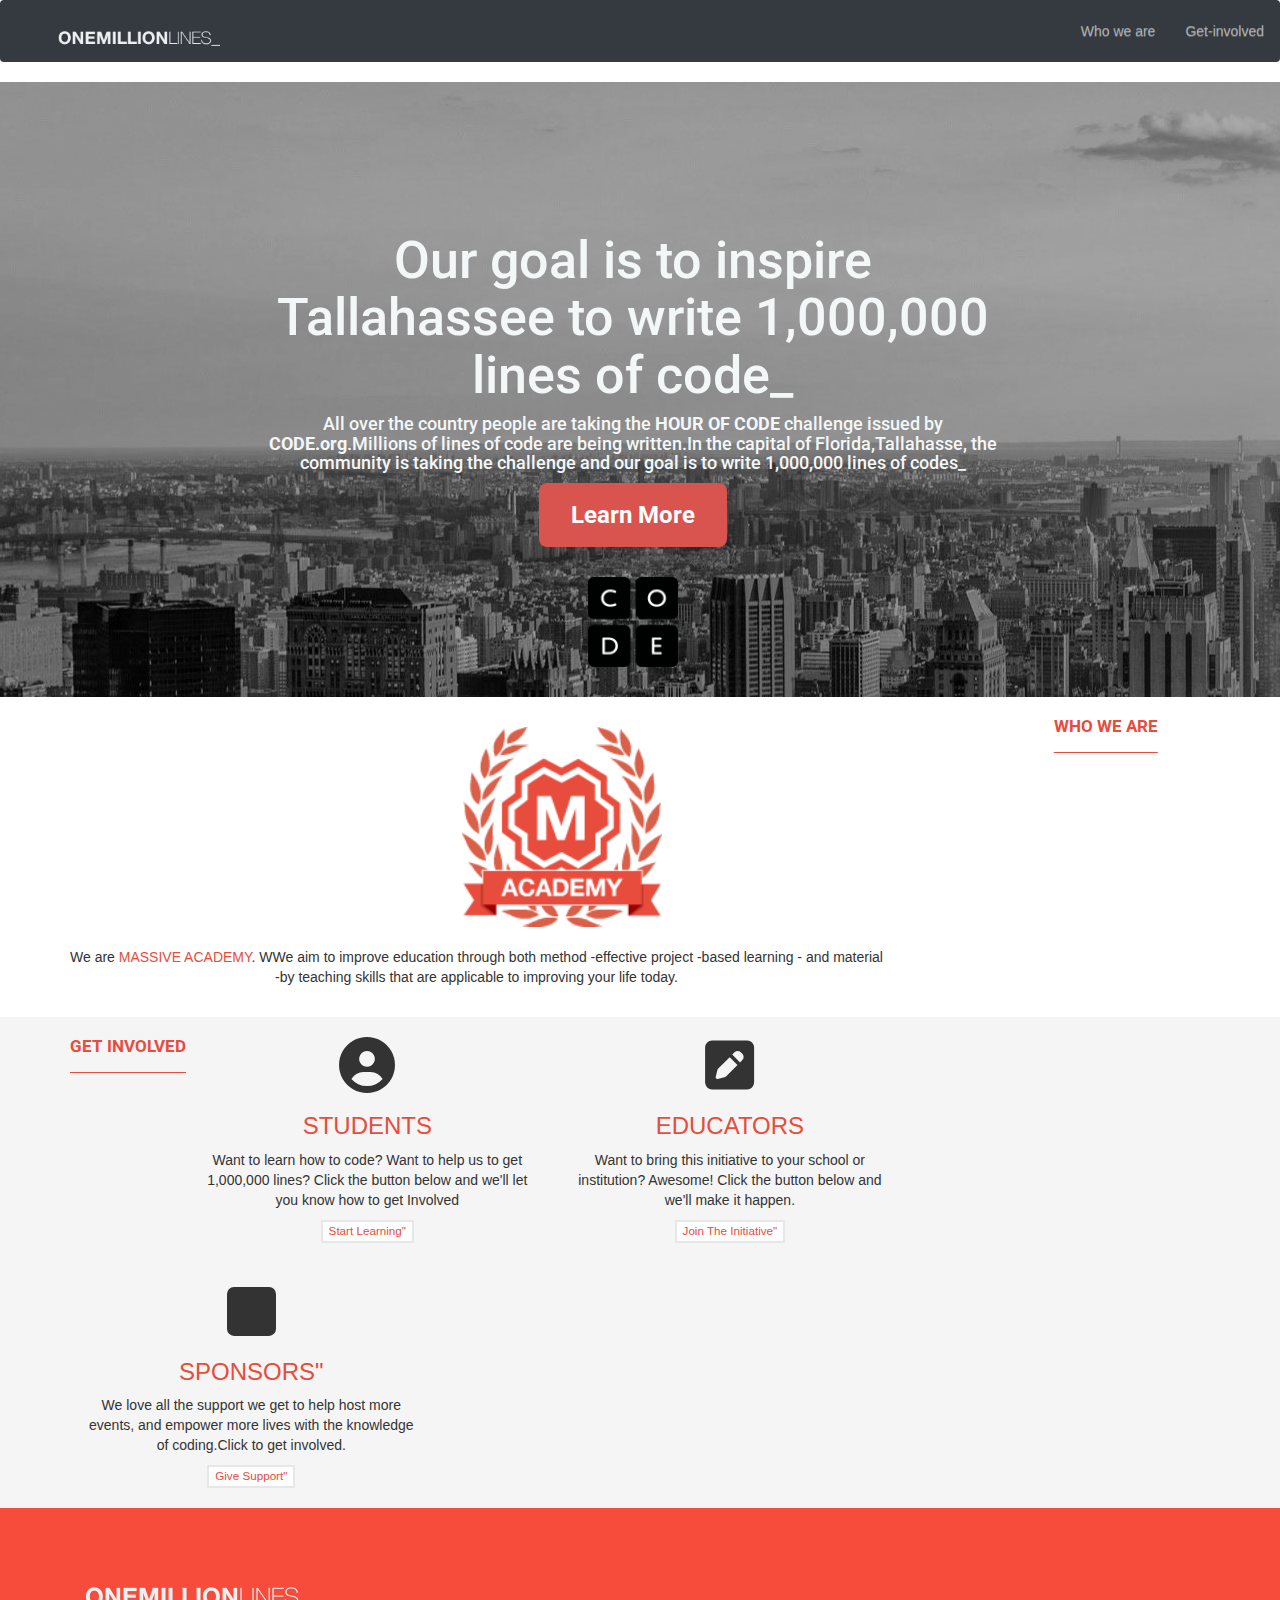
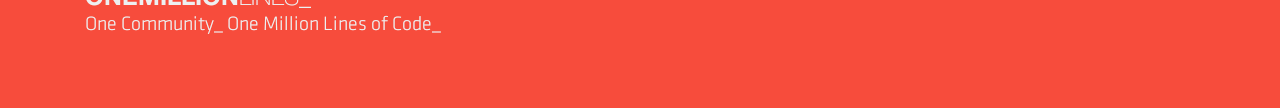
<file: tstbootsrap.html>
<!DOCTYPE html>
<html lang="en">
  <head>
    <meta charset="utf-8">
    <meta http-equiv="X-UA-Compatible" content="IE=edge">
    <meta name="viewport" content="width=device-width, initial-scale=1">
    <!-- The above 3 meta tags *must* come first in the head; any other head content must come *after* these tags -->
    <meta name="description" content="">
    <meta name="author" content="">

    <title>One Million Lines</title>

    <link rel="stylesheet" type="text/css" href="http://fonts.googleapis.com/css?family=Arvo">
    <link rel="stylesheet" type="text/css" href="fonts/font-awesome/css/font-awesome.min.css">


    <!-- Custom styles for this template -->
    <link
      rel="stylesheet"
      href="https://cdn.jsdelivr.net/npm/bootstrap@4.0.0/dist/css/bootstrap.min.css"
      integrity="sha384-Gn5384xqQ1aoWXA+058RXPxPg6fy4IWvTNh0E263XmFcJlSAwiGgFAW/dAiS6JXm"
      crossorigin="anonymous"
    />
    <link rel="stylesheet" href="https://cdn.jsdelivr.net/npm/bootstrap@4.6.2/dist/css/bootstrap.min.css" integrity="sha384-xOolHFLEh07PJGoPkLv1IbcEPTNtaed2xpHsD9ESMhqIYd0nLMwNLD69Npy4HI+N" crossorigin="anonymous">
    
    <link
      rel="stylesheet"
      href="https://cdn.jsdelivr.net/npm/bootstrap@3.4.1/dist/css/bootstrap.min.css"
      integrity="sha384-HSMxcRTRxnN+Bdg0JdbxYKrThecOKuH5zCYotlSAcp1+c8xmyTe9GYg1l9a69psu"
      crossorigin="anonymous"
    />

    <link
      rel="stylesheet"
      href="https://cdn.jsdelivr.net/npm/bootstrap@3.4.1/dist/css/bootstrap-theme.min.css"
      integrity="sha384-6pzBo3FDv/PJ8r2KRkGHifhEocL+1X2rVCTTkUfGk7/0pbek5mMa1upzvWbrUbOZ"
      crossorigin="anonymous"
    />

    <script src="https://code.jquery.com/jquery-3.2.1.min.js"></script>
    <script src="https://maxcdn.bootstrapcdn.com/bootstrap/3.3.7/js/bootstrap.min.js"></script>

    <link
      rel="stylesheet"
      href="https://cdnjs.cloudflare.com/ajax/libs/font-awesome/6.2.1/css/all.min.css"
    />

    <link
      href="https://cdn.jsdelivr.net/npm/bootstrap@5.0.2/dist/css/bootstrap.min.css"
      rel="stylesheet"
      integrity="sha384-EVSTQN3/azprG1Anm3QDgpJLIm9Nao0Yz1ztcQTwFspd3yD65VohhpuuCOmLASjC"
      crossorigin="anonymous"
    />

    <link rel="preconnect" href="https://fonts.googleapis.com">
    <link rel="preconnect" href="https://fonts.gstatic.com" crossorigin>
    <link href="https://fonts.googleapis.com/css2?family=Roboto&display=swap" rel="stylesheet">
    <style>
        nav{
            position: fixed;
            width: 100%;
        }
        .txtwhite{color: #f4f7f8;}
        .header{
            width: 100%;
            height: 800px;
            background-image: url(images\hero-image.jpg);
            background-repeat: no-repeat;
            background-attachment: scroll;
            background-position: center center;
            background-size: cover;
        }
        .img-container {
            position:relative;
        }
        .homeImageLink {
            position: absolute; 
            top: calc(50% - 24px);
            left: 0;
            text-align: center; 
            width: 100%; 
            color:#f4f7f8
        }
        .margin_sides{
            margin-left: 10%;
            margin-right: 10%;
        }
        .roboto{
            font-size: larger;
            font-family: 'Roboto', sans-serif;
        }
        .margin_sections{
            margin-right: 10%;
        }

        .footer_bg{
            background-color:#f74c3c;
        }
        .jumbotron{
            color:#f4f7f8;
        }
        .button {
            background-color: #d9534f;
            border: none;
            color: white;
            padding: 15px 32px;
            text-align: center;
            text-decoration: none;
            display: inline-block;
            font-size: 24px;
            font-weight: bolder;
            border-radius: 8px;
            transition: all 0.5s;
            cursor: pointer;
        }

        .button span {
            cursor: pointer;
            display: inline-block;
            position: relative;
            transition: 0.5s;
        }

        .button span:after {
            content: '\00bb';
            position: absolute;
            opacity: 0;
            top: 0;
            right: -20px;
            transition: 0.5s;
        }

        .button:hover span {
            padding-right: 25px;
        }

        .button:hover span:after {
            opacity: 1;
            right: 0;
        }
        .margintop{
            margin-top: 15%;
        }

        .headertitlesize{
            font-size: 52px;
        }

        .morelines{
            margin-left: 25%;
            margin-right: 25%;
        }
        .navmargin{
            margin-left: 20px;
        }

        #get-involved{
            background-color:#f5f5f5;
        }
        .margin_height_sections{
            margin-top:20px ;
            margin-bottom:20px ;
        }
    
    
        .section_font_size{
            color: #e74c3c;
            text-transform: uppercase;
        }
        .section_font_decoration{
            font-weight: bold;
            text-decoration: underline;
            text-underline-offset: 20px;
        }
        .sections_button{
            background-color: white;
            color: #e74c3c;
            border: 2px solid #e7e7e7;
            font-size: smaller;
        }
        .txt_red{
            color:#e74c3c;
        }

        footer{
            background-color:#f74c3c ;
            height: 200px;
        }
        .last-item{
            margin-top: 7%;
        }


        @media screen and (max-width: 1280px){
            #home{
                width:100%;
            }
            .morelines{
                margin-left: 20%;
                margin-right: 20%;
            }
            .margin_sections{
            margin-left: 0%;
            }
            .margin_screen_1199{
                width: 98%;
            }
        }

        @media screen and (max-width: 991px){
            .adjustlines{
                margin-left: 20%;
                margin-right: 20%;
            }

        }

        @media screen and (max-width: 767px){
            .adjustlines{
                margin-left: 20%;
                margin-right: 20%;
            }
            .margin_screen_991{
                width: 120%;
            }
            
        }


    </style>
  </head>

  <body class="fs-3">

    <div>

        <!--Navbar-->
        <nav class="navbar navbar-expand-sm bg-dark navbar-dark fixed-top">
            <a class="navbar-brand" href="#">
                <img src="/images/top-logo.png" width="auto" height="15px" alt="" style="margin-top: 10px;margin-left: 20%;">
              </a>
            <ul class="navbar-nav ml-auto ">
                <li class="nav-item ">
                    <a class="nav-link" href="home">Who we are</a>
                </li>
                <li class="nav-item navmargin">
                    <a class="nav-link" href="about">Get-involved</a>
                </li>
            </ul>
        </nav>
 
    
  

    <div id="home">
        <!-- Jumbotron -->
        <div class="row ">
            <div class="p-5 text-center bg-image rounded-3" style="background-image: url('/images/hero-image.jpg');height: 100%;">
                <div class="morelines">
                    <div class="d-flex justify-content-center align-items-center h-200 margin_screen_1199 ">
                        <div class="roboto margintop">
                            <h1 class="mt-3 headertitlesize txtwhite margin_screen_991 ">Our goal is to inspire Tallahassee to write 1,000,000 lines of code_</h1>
                            <h4 class="mt-3 txtwhite adjustlines">All over the country people are taking the <strong> HOUR OF CODE </strong> challenge issued by <strong>CODE.org</strong>.Millions of lines of code are being written.In the capital of Florida,Tallahasse, the community is taking the challenge and our goal is to write 1,000,000 lines of codes_</p>
                            </h4>
                            <button class="button" style="vertical-align:middle"><span>Learn More </span></button>
                            <img src="/images/code.png" alt="Logo HTML w3" style="width:90px; height:auto" class="d-block mx-auto mt-5">
                        </div>
                    </div>
                </div>
            </div>    
        </div>
    </div>

    <div id="who">
        <div class="container">
            <div class="row margin_screen_1199">
                <img src="/images/academy-brand-med.png" alt="Logo HTML w3" style="width:200px; height:auto" class="d-block mx-auto mt-5">

          
                <h3 class="text-center margin_height_sections roboto section_font_size section_font_decoration">who we are</h3>
                
                <div class="margin_sections margin_height_sections">
                    <p class="text-center">We are <span class="txt_red">MASSIVE ACADEMY</span>. WWe aim to improve education through both method -effective project -based learning - and material<br> -by teaching skills that are applicable to improving your life today.</p>
                </div>
            </div>
        </div>
    </div>
    

    <div id="get-involved">
        <div class="container">
            <div class="row margin_screen_1199 margin_screen_991">
                <h3 class="text-center margin_height_sections roboto section_font_size section_font_decoration">Get Involved</h3>
                
                <div class="col-md-4 text-center margin_height_sections">
                    <i class="fa-solid fa-circle-user fa-4x icons_margin"></i>
                    <h3 class="section_font_size">Students</h3>
                    <p >Want to learn how to code? Want to help us to get 1,000,000 lines? Click the button below and we'll let you know how to get Involved</p>
                    <button class="sections_button" >Start Learning"</button>
                </div>
                <div class="col-md-4 text-center margin_height_sections ">
                    <i class="fa-sharp fa-solid fa-pencil-square fa-4x icons_margin"></i>
                    <h3 class="section_font_size">Educators</h3>
                    <p>Want to bring this initiative to your school or institution? Awesome! Click the button below and we'll make it happen.</p>
                    <button class="sections_button">Join The Initiative"</button>
                </div>
                <div class="col-md-4 text-center margin_height_sections ">
                    <span class="fa-stack fa-2x icons_margin">
                        <i class="fa-solid fa-square fa-stack-2x"></i>
                        <i class="fa-solid fa-money fa-inverse fa-stack-1x"></i>
                    </span>        
                    <h3 class="section_font_size">Sponsors"</h3>
                    <p>We love all the support we get to help host more events, and empower more lives with the knowledge of coding.Click to get involved.</p>
                    <button class="sections_button">Give Support"</button>
                </div>
            </div>
        </div>
    </div>
    
    <footer>

            <div class="container">
                <div class="row">
                    <div class="col-md-12 last-item">
                        <img src="/images/one-million-bottom-brand.png">
                    </div>
                </div>
            </div>

    </footer>

  </body>
</html>
</file>
